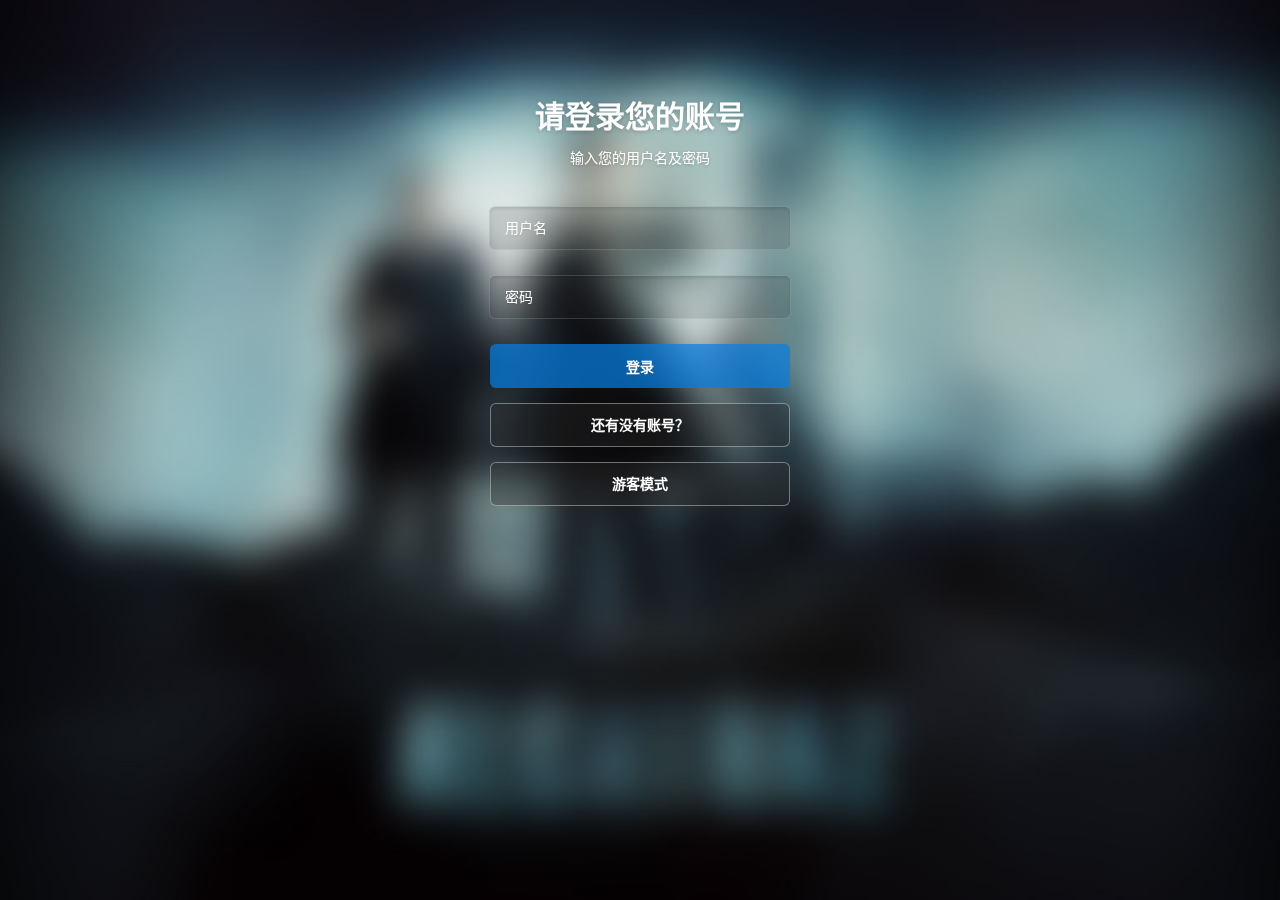
<file: Login.html>
<!DOCTYPE html>
<html lang="zh-CN">
<meta charset="utf-8">
<title>Login Page</title>

<link rel="stylesheet" href="css/style.css">

<body>

<div class="login-container">
	<h1>请登录您的账号</h1>
	
	<div class="connect">
		<p>输入您的用户名及密码</p>
	</div>
	
	<form action="" method="post" id="loginForm">
		<div>
			<input type="text" name="username" class="username" placeholder="用户名" autocomplete="off"/>
		</div>
		<div>
			<input type="password" name="password" class="password" placeholder="密码" oncontextmenu="return false" onpaste="return false" />
		</div>
		<button id="submit" type="submit">登录</button>
	</form>

	<a href="Register.html">
		<button type="button" class="register-tis">还有没有账号？</button>
	</a></br>
    <a href="index.html">
		<button type="button" class="register-tis">游客模式</button>
	</a>

</div>

<script src="js/jquery.min.js"></script>
<script src="js/common.js"></script>

<script src="js/supersized.3.2.7.min.js"></script>
<script src="js/supersized-init.js"></script>

<script src="js/jquery.validate.min.js?var1.14.0"></script>


</body>
</html>
</file>
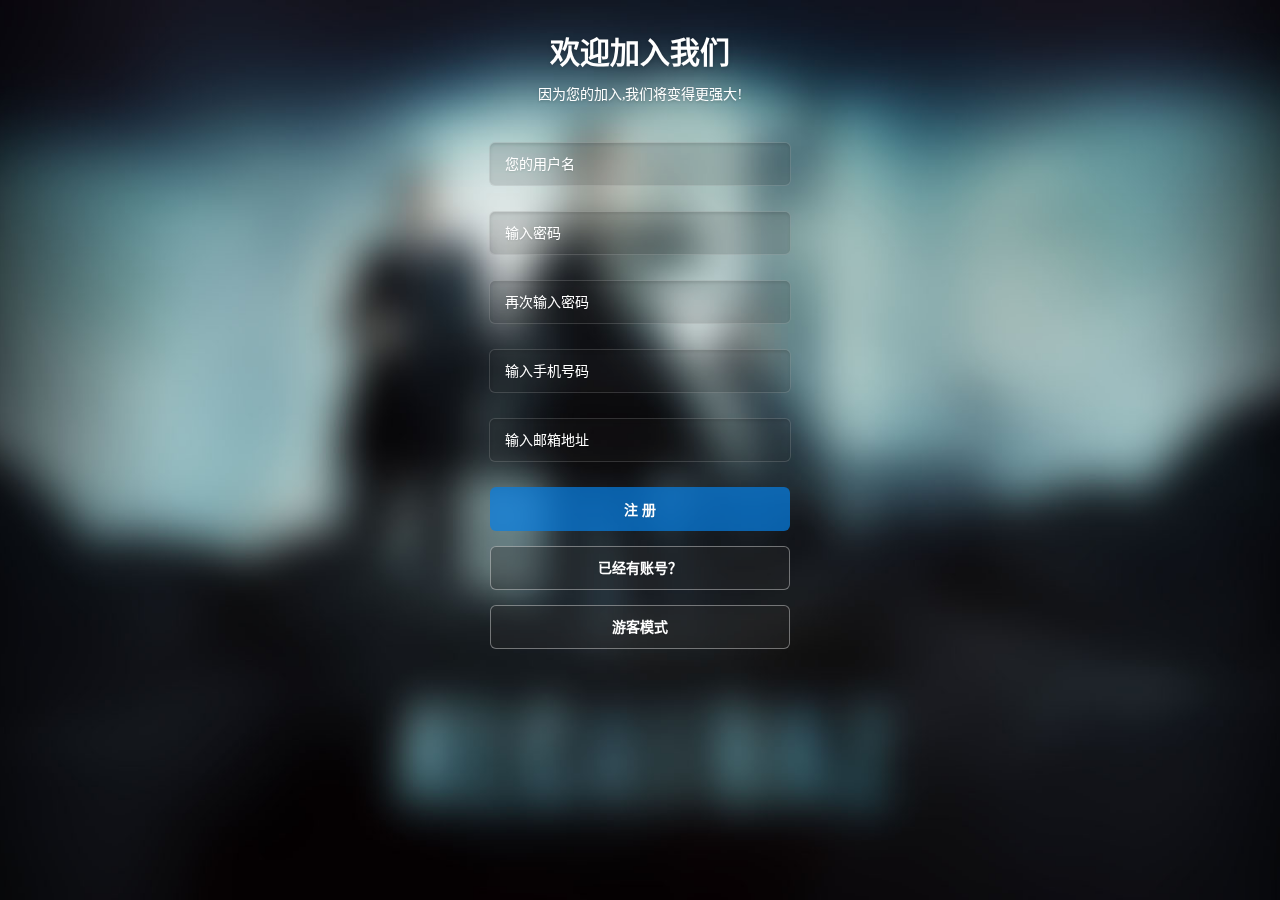
<file: Register.html>
<!DOCTYPE html>
<html lang="zh-CN">
<meta charset="utf-8">
<title>Register Page</title>
<link rel="stylesheet" href="css/style.css">
<body>

<div class="register-container">
	<h1>欢迎加入我们</h1>
	
	<div class="connect">
		<p>因为您的加入,我们将变得更强大!</p>
	</div>
	
	<form action="" method="post" id="registerForm">
		<div>
			<input type="text" name="username" class="username" placeholder="您的用户名" autocomplete="off"/>
		</div>
		<div>
			<input type="password" name="password" class="password" placeholder="输入密码" oncontextmenu="return false" onpaste="return false" />
		</div>
		<div>
			<input type="password" name="confirm_password" class="confirm_password" placeholder="再次输入密码" oncontextmenu="return false" onpaste="return false" />
		</div>
		<div>
			<input type="text" name="phone_number" class="phone_number" placeholder="输入手机号码" autocomplete="off" id="number"/>
		</div>
		<div>
			<input type="email" name="email" class="email" placeholder="输入邮箱地址" oncontextmenu="return false" onpaste="return false" />
		</div>

		<button id="submit" type="submit">注 册</button>
	</form>
	<a href="Login.html">
		<button type="button" class="register-tis">已经有账号？</button>
	</a></br>
    <a href="index.html">
		<button type="button" class="register-tis">游客模式</button>
	</a>
</div>

</body>
<script src="js/jquery.min.js"></script>
<script src="js/common.js"></script>

<script src="js/supersized.3.2.7.min.js"></script>
<script src="js/supersized-init.js"></script>

<script src="js/jquery.validate.min.js?var1.14.0"></script>
</html>
</file>
<file: css/style.css>
body{line-height:1}
ol,ul{list-style:none}
blockquote,q{quotes:none}
blockquote:after,blockquote:before,q:after,q:before{content:'';content:none}
table{border-collapse:collapse;border-spacing:0}
body{background:#f8f8f8;font-family:"Microsoft YaHei","Microsoft JhengHei",STHeiti,MingLiu;text-align:center;color:#fff}
.login-container{margin:10% auto 0 auto}
.register-container{margin:3% auto 0 auto}
@media (min-width:670px){
	.login-container {margin: 8% auto 0 auto;}
}
h1{font-size:30px;font-weight:700;text-shadow:0 1px 4px rgba(0,0,0,.2)}
form{position:relative;width:305px;margin:15px auto 0 auto;text-align:center}
input{width:270px;height:42px;line-height:42px;margin-top:25px;padding:0 15px;background:#2d2d2d;background:rgba(45,45,45,.15);-moz-border-radius:6px;-webkit-border-radius:6px;border-radius:6px;border:1px solid #3d3d3d;border:1px solid rgba(255,255,255,.15);-moz-box-shadow:0 2px 3px 0 rgba(0,0,0,.1) inset;-webkit-box-shadow:0 2px 3px 0 rgba(0,0,0,.1) inset;box-shadow:0 2px 3px 0 rgba(0,0,0,.1) inset;font-family:"Microsoft YaHei",Helvetica,Arial,sans-serif;font-size:14px;color:#fff;text-shadow:0 1px 2px rgba(0,0,0,.1);-o-transition:all .2s;-moz-transition:all .2s;-webkit-transition:all .2s;-ms-transition:all .2s}
input:-moz-placeholder{color:#fff}
input:-ms-input-placeholder{color:#fff}
input::-webkit-input-placeholder{color:#fff}
input:focus{outline:0;-moz-box-shadow:0 2px 3px 0 rgba(0,0,0,.1) inset,0 2px 7px 0 rgba(0,0,0,.2);-webkit-box-shadow:0 2px 3px 0 rgba(0,0,0,.1) inset,0 2px 7px 0 rgba(0,0,0,.2);box-shadow:0 2px 3px 0 rgba(0,0,0,.1) inset,0 2px 7px 0 rgba(0,0,0,.2)}
button{cursor:pointer;width:300px;height:44px;margin-top:25px;padding:0;  background: rgba(6, 127, 228, 0.71);-moz-border-radius:6px;-webkit-border-radius:6px;border-radius:6px;border:0;-moz-box-shadow:0 15px 30px 0 rgba(255,255,255,.25) inset,0 2px 7px 0 rgba(0,0,0,.2);font-family:"Microsoft YaHei",Helvetica,Arial,sans-serif;font-size:14px;font-weight:700;color:#fff;text-shadow:0 1px 2px rgba(0,0,0,.1);-o-transition:all .2s;-moz-transition:all .2s;-webkit-transition:all .2s;-ms-transition:all .2s}
button:hover{-moz-box-shadow:0 15px 30px 0 rgba(255,255,255,.15) inset,0 2px 7px 0 rgba(0,0,0,.2);-webkit-box-shadow:0 15px 30px 0 rgba(255,255,255,.15) inset,0 2px 7px 0 rgba(0,0,0,.2);box-shadow:0 15px 30px 0 rgba(255,255,255,.15) inset,0 2px 7px 0 rgba(0,0,0,.2)}
button:active{-moz-box-shadow:0 15px 30px 0 rgba(255,255,255,.15) inset,0 2px 7px 0 rgba(0,0,0,.2);-webkit-box-shadow:0 15px 30px 0 rgba(255,255,255,.15) inset,0 2px 7px 0 rgba(0,0,0,.2);box-shadow:0 5px 8px 0 rgba(0,0,0,.1) inset,0 1px 4px 0 rgba(0,0,0,.1);border:0 solid #016FCB}
.connect{margin-top: 18px; width: 100%; font-size: 14px; text-shadow: 0 1px 3px rgba(0,0,0,.2);}
.connect p{position:relative;left:-140%;top:0;margin-top:20px}
.connect a{display:inline-block;width:32px;height:35px;margin-top:15px;-o-transition:all .2s;-moz-transition:all .2s;-webkit-transition:all .2s;-ms-transition:all .2s}
.alert{width:310px;height:200px;background:#000;position:absolute;top:-40%;left:50%;margin:-101px 0 0 -151px}
.alert h2{height:40px;padding-left:8px;font-size:14px;background:#FF0543;text-align:left;line-height:40px}
.alert .alert_con{background:#fff;height:160px}
.alert .alert_con p{color:#000;line-height:90px}
.alert .alert_con .btn{padding:3px 10px;color:#fff;cursor:pointer;background:#72D1FF;border:1px solid #72D1FF;border-radius:4px}
.alert .alert_con .btn:hover{background:#4FB2EF;border:1px solid #4FB2EF;border-radius:4px}
/* Supersized - Fullscreen Slideshow jQuery Plugin  Version : 3.2.7 */
*{margin:0;padding:0}
body{background:#111;height:100%}
img{border:none}
#supersized-loader{position:absolute;top:50%;left:50%;z-index:0;width:60px;height:60px;margin:-30px 0 0 -30px;text-indent:-999em;}
#supersized{display:block;position:fixed;left:0;top:0;overflow:hidden;z-index:-999;height:100%;width:100%}
#supersized img{width:auto;height:auto;position:relative;display:none;outline:0;border:none}
#supersized.speed img{-ms-interpolation-mode:nearest-neighbor;image-rendering:-moz-crisp-edges}
#supersized.quality img{-ms-interpolation-mode:bicubic;image-rendering:optimizeQuality}
#supersized li{display:block;list-style:none;z-index:-30;position:fixed;overflow:hidden;top:0;left:0;width:100%;height:100%;background:#111}
#supersized a{width:100%;height:100%;display:block}
#supersized li.prevslide{z-index:-20}
#supersized li.activeslide{z-index:-10}
#supersized li.activeslide img,#supersized li.prevslide img{display:inline}
#supersized img{max-width:none!important}
.box-line{height: 0; overflow: hidden; border-top: 1px #c2c2c2 solid; margin-top: 20px;}
.register-tis {line-height: 42px; margin: 15px auto 0px; padding: 0 15px; border: 1px solid rgba(255, 255, 255, 0.38); background: rgba(45, 45, 45, 0.33); border-radius: 6px;}
label.error{display: block; -webkit-transition: border-color .15s ease-in-out,box-shadow .15s ease-in-out; transition: border-color .15s ease-in-out,box-shadow .15s ease-in-out; border-radius: 0px 0px 5px 5px; width: 300px; height: 34px; border: 1px solid rgba(255,255,255,.15); line-height: 31px; box-shadow: 0 2px 3px 0 rgba(0,0,0,.1) inset; text-shadow: 0 1px 2px rgba(0,0,0,.1); background: rgba(245, 26, 26, 0.81); -moz-border-radius: 6px; margin: 0 auto;}
</file>
